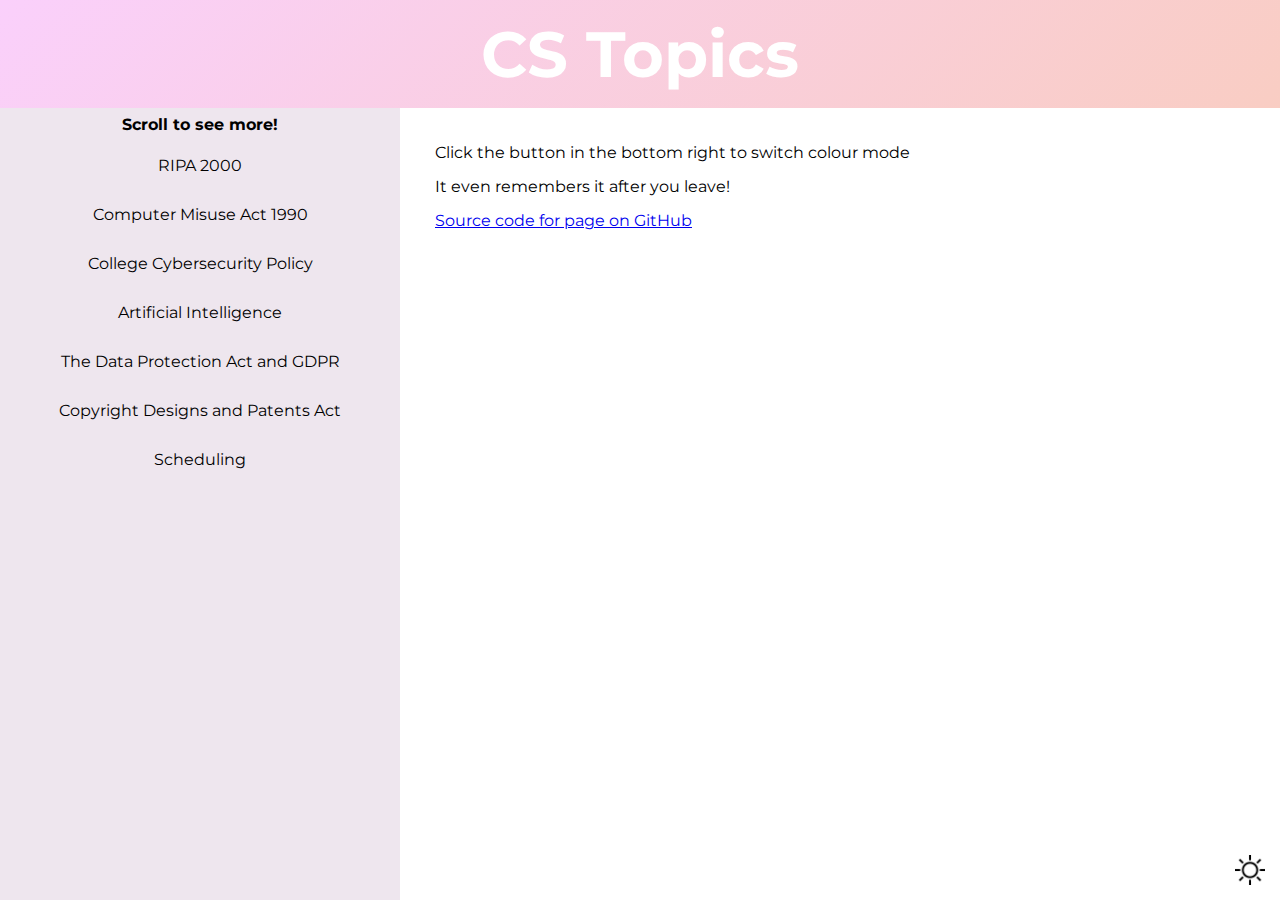
<file: index.html>
﻿<!doctype html>
<html>
<head>
	<title>CS Home</title>
	<link href="images/favicon.ico" rel="icon" type="image/x-icon">
	<link rel="stylesheet" href="style.css">
	<meta name="viewport" content="width=device-width, initial-scale=1">
	<link rel="preconnect" href="https://fonts.googleapis.com">
	<link rel="preconnect" href="https://fonts.gstatic.com" crossorigin>
	<link href="https://fonts.googleapis.com/css2?family=Montserrat:ital,wght@0,100..900;1,100..900&display=swap" rel="stylesheet">

	
</head>	

<body>

	<!-- Creates iframe that holds the filenames of the documents so that they can be read with the javascript -->
	<iframe id="doc_names" class="hidden" src="filenames.txt"></iframe>

	<header id="header"><h1>CS Topics</h1></header>
	
	<img id="toggle" src="images/toggle.png" onclick="darkMode()">

	<div>
		<nav id="navbar">
			<p id="notice"><strong>Scroll to see more!</strong></p>
		</nav>
		<section id="content">

			<!-- Honestly theres a chance that using flex was unncessecary, but i needed to do this to make my life WAYYY easier -->
			<div id="flexboxforformatting"></div>

			<article id="bodytext">
				<h1>Loading...</h1>

			</article>


		</section>
	</div>
	

	

</body>

</html>
<script src="script.js"></script>
<script src="darkMode.js"></script>
</file>
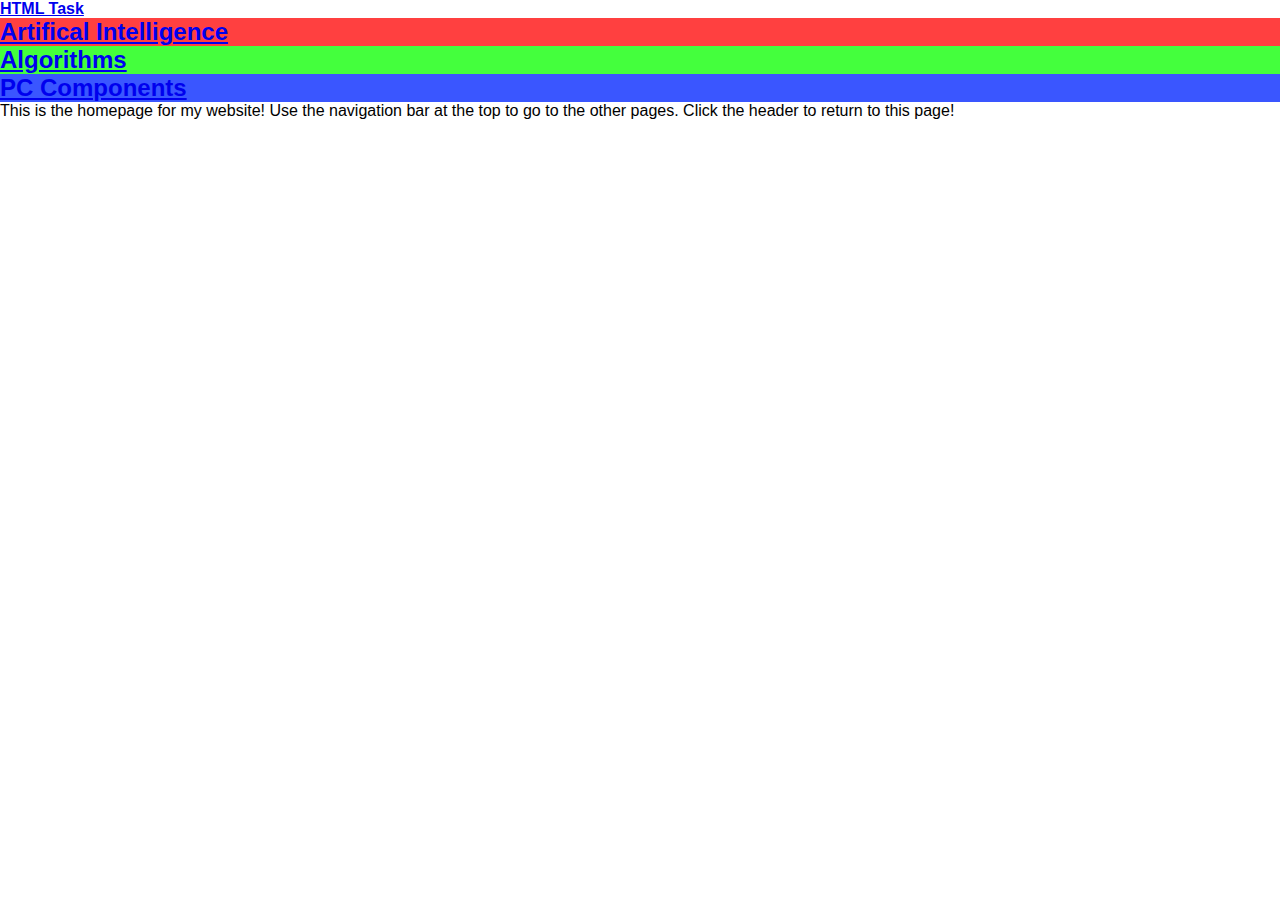
<file: home.html>
﻿<!doctype html>
<html>
<head>
	<title>Home</title>
	<link href="images/favicon.ico" rel="icon" type="image/x-icon">
	<link rel="stylesheet" href="style.css">
</head>	

<body>
	
	<div class="header">
		<a class="pageHeader" href="home.html"><div><b>HTML Task</b></div></a>

		<div class="navBar">
			<a href="ai.html"><div style="background-color: #FF4040"><h2>Artifical Intelligence</h2></div></a>
			<a href="algorithms.html"><div style="background-color: #44ff3d"><h2>Algorithms</h2></div></a>
			<a href="pccomponents.html"><div style="background-color: #3a56ff"><h2>PC Components</h2></div></a>
		</div>
	</div>


	<p>This is the homepage for my website! Use the navigation bar at the top to go to the other pages. Click the header to return to this page!</p>


</body>
</html>
</file>
<file: style.css>
* {
    font-family: Montserrat, Arial, Helvetica, sans-serif;
    box-sizing: border-box;
    margin:0;
}

header {
    position: sticky;
    text-align: center;
    color: rgb(255, 255, 255);
    font-size: min(5vw, 200%);
    padding: 15px;
    top: 0;
    background: rgb(250,208,251);
    background: linear-gradient(135deg, rgba(250,208,251,1) 0%, rgba(249,205,195,1) 100%);
}

.header-dark-mode {
    background: #4A064A;
    background: linear-gradient(135deg, rgb(74, 6, 75) 0%, rgb(82, 22, 8) 100%);
}

#toggle {
    box-shadow:none !important;
    width:30px;
    height:30px;
    position: fixed;
    bottom: 15px;
    right: 15px;
    display: none;
}

.icon-dark-mode {
    -webkit-filter: invert(1);
    filter: invert(1);
}


article h1 {
    font-size:45px;
}

#content {
    width:100%;
    height:100%;
    display:flex;
    flex-direction:row;
}

body {
    position: absolute;
    align-items: stretch;
    display: flex;
    flex-direction: column;
    width:100%;
    height:fit-content;
    overflow-y:scroll;
    
}

.body-dark-mode {
    background-color: rgb(24, 26, 27);
    color: #FFFFFF;
}

.body-dark-mode a {
    color: rgb(42, 178, 247);
}

.body-dark-mode img {
    box-shadow: 10px 10px rgb(76, 47, 78) !important;
}

nav {
    position: fixed;
    background-color: rgb(238, 230, 238);
    overflow: scroll;
    width: 400px;
    height: 100%;
    -ms-overflow-style: none;
    scrollbar-width: none;
}

.nav-dark-mode {
    background-color: rgb(45, 31, 45);
    color: #FFFFFF;
}

.nav-item-dark-mode {
    background-color: rgb(45, 31, 45);
}

.nav-dark-mode div:hover {
    transition: background-color 0.2s;
    transition: background-color 0.2s;
    background-color: rgb(76, 47, 78) !important;
}

#notice {
    padding: 7px !important;
    text-align: center;
}

nav::-webkit-scrollbar {
    display: none;
}

#flexboxforformatting {
    flex-basis: 400px;
    flex-grow: 0;
    flex-shrink: 0;
    height: 100%;
}

nav div {
    padding: 15px;
    text-align: center;
    background-color: rgb(238, 230, 238);
}

nav div:hover {
    transition: background-color 0.2s;
    transition: background-color 0.2s;
    background-color: rgb(207, 178, 209);
}

article {
    margin: 15px;
    flex-basis: calc(100% / 4 * 3);
    padding:20px;
}

article * {
    margin-bottom:15px;
    
}

.hidden {
    display: none;
}

img {
    width: 100%;
    box-shadow: 10px 10px rgb(207, 178, 209);
}

@media screen and (max-width: 850px) {
    nav {
        max-height: 20vh;
        width:100%;
        overflow: scroll;
        -ms-overflow-style: none;
        scrollbar-width: none;
        position:initial;
    }

    #flexboxforformatting {
        display:none;
    }

    

    #content {
        display:initial;
    }

    nav::-webkit-scrollbar {
        display: none;
    }
}
</file>
